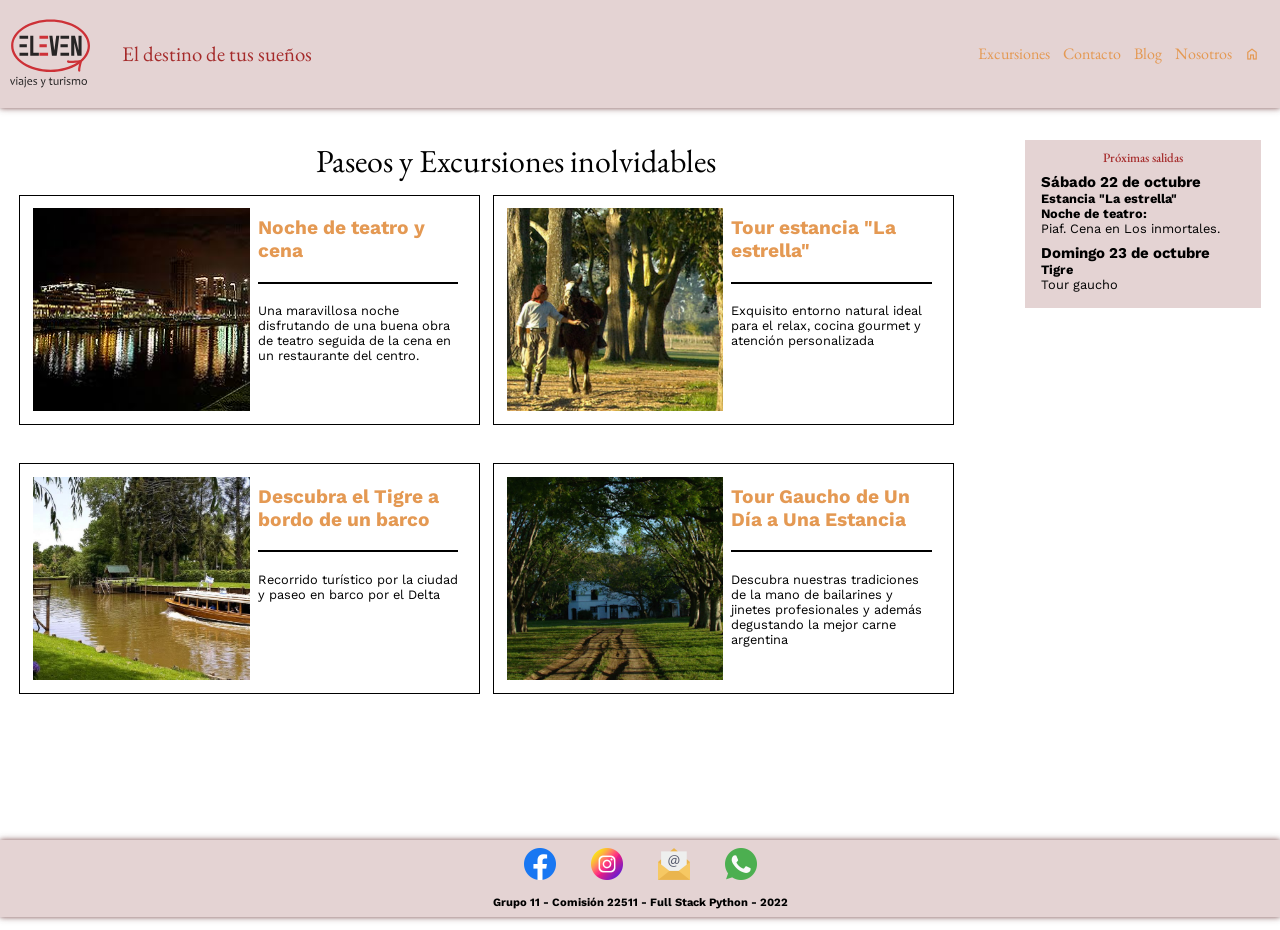
<file: index.html>
<!DOCTYPE html>
<html lang="es">
<head>
    <meta charset="UTF-8">
    <meta name="viewport" content="width=device-width, initial-scale=1.0">
    <title>ElevenTour</title>

    <!--Favicon-->
    <link rel="shortcut icon" href="./Assets/Images/Recurso 4.svg" type="image/x-icon">

    <!--Hoja de estilos del sitio-->
    <link rel="stylesheet" href="./Assets/CSS/estilosTPO.css"> 

    <!-- Fuente para cuerpo de texto  Work Sans-->
    <link rel="preconnect" href="https://fonts.googleapis.com">
    <link rel="preconnect" href="https://fonts.gstatic.com" crossorigin>
    <link href="https://fonts.googleapis.com/css2?family=Work+Sans:ital,wght@0,200;0,300;0,400;0,700;1,200;1,300;1,400;1,700&display=swap" rel="stylesheet">
    <!-- Fuente para títulos  EB Garamond-->
    <link rel="preconnect" href="https://fonts.googleapis.com">
    <link rel="preconnect" href="https://fonts.gstatic.com" crossorigin>
    <link href="https://fonts.googleapis.com/css2?family=EB+Garamond:ital,wght@0,400;0,500;0,700;1,400;1,500;1,700&family=Work+Sans:ital,wght@0,200;0,300;0,400;0,700;1,200;1,300;1,400;1,700&display=swap" rel="stylesheet">
    <!-- Iconos: hamburguesa -->
    <link rel="stylesheet" href="https://fonts.googleapis.com/css2?family=Material+Symbols+Outlined:opsz,wght,FILL,GRAD@48,400,0,0" />
    <!-- Iconos: home -->
    <link rel="stylesheet" href="https://fonts.googleapis.com/css2?family=Material+Symbols+Outlined:opsz,wght,FILL,GRAD@20..48,100..700,0..1,-50..200" />
    
</head>

<body>
    <header class="banner"></header>
    
    <!-- CUERPO DE LA PÁGINA -->
    <main class="index__main">
        <div class="maincontent"><!-- CONTENIDO PRINCIPAL -->
            <h1 class="textAlignCenter">
                Paseos y Excursiones inolvidables
            </h1>
            <!-- PRODUCTOS -->
            <section class="multiple-product-container">

            </section>
        </div> <!-- FIN CONTENIDO PRINCIPAL -->

        <aside class="index__aside">
            <h2 class="textAlignCenter asideTitle">Próximas salidas</h2>
            <div class="aside__content">
                <div class="aside__element">
                    <h3>Sábado 22 de octubre</h3>
                    <ul>
                        <li><h4>Estancia "La estrella"</h4></li>
                        <li><h4>Noche de teatro:</h4> Piaf. Cena en Los inmortales.</li>
                    </ul>
                </div>
                <div class="aside__element">
                <!-- <hr> -->
                    <h3>Domingo 23 de octubre</h3>
                    <ul>
                        <li><h4>Tigre</h4></li>
                        <li></h4>Tour gaucho</h4></li>
                    </ul>
                </div>
            </div>
        </aside>
    </main>
    <footer>
    </footer>

    <!-- ************************* scripts ******************************* -->    
    
    <!--  PIE DE PÁGINA -->
    <script src="./Assets/js/header.js"></script>
    <script src="./Assets/js/footer.js"></script>
    <script src="./Assets/js/buildIndexCards.js"></script>
    <script src="./Assets/js/scripts.js"></script>
</body>
</html>
</file>
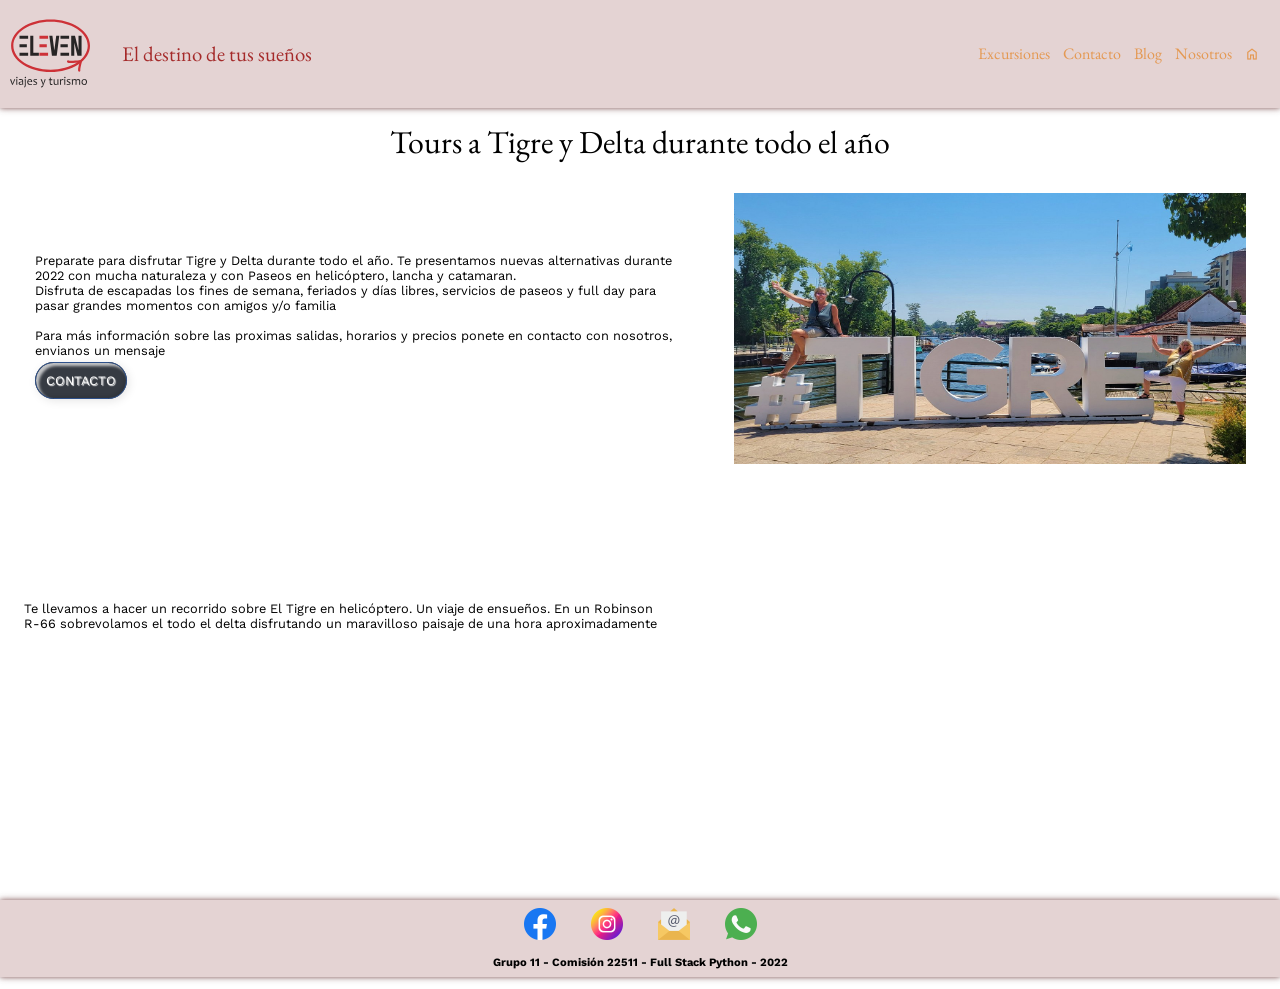
<file: DeltaTour.html>
<!DOCTYPE html>
<html lang="es">
<head>
    <meta charset="UTF-8">
    <meta name="viewport" content="width=device-width, initial-scale=1.0">
    <title>ElevenTour</title>

    <!-- Iconos redes -->
    <!-- <script src="https://kit.fontawesome.com/3aac0a4fa4.js" crossorigin="anonymous"></script> -->

    <!--Favicon-->
    <link rel="shortcut icon" href="./Assets/Images/Recurso 4.svg" type="image/x-icon">
    
    <!--Hoja de estilos del sitio-->
    <link rel="stylesheet" href="./Assets/CSS/delta.css"> 
    <link rel="stylesheet" href="./Assets/CSS/estilosTPO.css">
    <!-- Fuente para cuerpo de texto  Work Sans-->
    <link rel="preconnect" href="https://fonts.googleapis.com">
    <link rel="preconnect" href="https://fonts.gstatic.com" crossorigin>
    <link href="https://fonts.googleapis.com/css2?family=Work+Sans:ital,wght@0,200;0,300;0,400;0,700;1,200;1,300;1,400;1,700&display=swap" rel="stylesheet">
    <!-- Fuente para títulos  EB Garamond-->
    <link rel="preconnect" href="https://fonts.googleapis.com">
    <link rel="preconnect" href="https://fonts.gstatic.com" crossorigin>
    <link href="https://fonts.googleapis.com/css2?family=EB+Garamond:ital,wght@0,400;0,500;0,700;1,400;1,500;1,700&family=Work+Sans:ital,wght@0,200;0,300;0,400;0,700;1,200;1,300;1,400;1,700&display=swap" rel="stylesheet">
    <!-- Iconos: hamburguesa -->
    <link rel="stylesheet" href="https://fonts.googleapis.com/css2?family=Material+Symbols+Outlined:opsz,wght,FILL,GRAD@48,400,0,0" />
    <!-- Iconos: home -->
    <link rel="stylesheet" href="https://fonts.googleapis.com/css2?family=Material+Symbols+Outlined:opsz,wght,FILL,GRAD@20..48,100..700,0..1,-50..200" />
    <!-- <link rel="stylesheet" href="https://fonts.googleapis.com/css2?family=Material+Symbols+Outlined:opsz,wght,FILL,GRAD@48,400,0,0" /> -->
</head>

<body>
    <header class="banner"></header>
    
    <!-- CUERPO DE LA PÁGINA -->
    <main class="conteiner">
        <h1>Tours a Tigre y Delta durante todo el año</h1>
        <section>
            <article>
                <div class="contenedor">
                    <p class="par1">
                        Preparate para disfrutar Tigre y Delta durante todo el año. Te presentamos nuevas alternativas durante 2022 con mucha naturaleza y con Paseos en helicóptero, lancha y catamaran.<br>
                        Disfruta de escapadas los fines de semana, feriados y días libres, servicios de paseos y full day para pasar grandes momentos con amigos y/o familia<br><br>
                        Para más información sobre las proximas salidas, horarios y precios
                        ponete en contacto con nosotros, envianos un mensaje<br><br>
                        <a class="tboton"  href="formularioDeContacto.html">Contacto</a>
                    </p>
                        
                    <div class="galeria">
                        <ul >
                            <li><img class="ali" src="Assets/Images/tigre3.jpg" alt=""></li>
                            <li><img class="ali" src="Assets/Images/tigre8.jpg" alt=""></li>
                            <li><img class="ali" src="Assets/Images/tigre1.jpg" alt=""></li>
                            <li><img class="ali" src="Assets/Images/tigre4.jpg" alt=""></li>
                            <li><img class="ali" src="Assets/Images/tigre5.jpg" alt=""></li>
                            <li><img class="ali" src="Assets/Images/tigre6.webp"alt=""></li>
                            <li><img class="ali" src="Assets/Images/tigre7.jpg" alt=""></li>
                        </ul>
                    </div> 
                </div>
            </article>
        </section>

        <section>
            <article>
                <div class="contenedor2"> 
                    <div class="par2">
                        <p>
                            Te llevamos a hacer un recorrido sobre El Tigre en helicóptero.
                            Un viaje de ensueños. En un Robinson R-66 sobrevolamos el todo el 
                            delta disfrutando un maravilloso paisaje de una hora aproximadamente
                        </p>
                    </div>
                
                    <div class="video2">
                        <iframe width="560" height="315" src="https://www.youtube.com/embed/2G3k0YJL3-8" title="YouTube video player" frameborder="0" allow="accelerometer; autoplay; clipboard-write; encrypted-media; gyroscope; picture-in-picture" allowfullscreen></iframe>
                    </div>

                </div>   
        
            </article>
        </section>
        
        
        
    </main>
    <footer>
    </footer>

    <!-- ************************* scripts ******************************* -->    
    
    <!--  PIE DE PÁGINA -->
    <script src="./Assets/js/header.js"></script>
    <script src="./Assets/js/footer.js"></script>
    <script src="./Assets/js/scripts.js"></script>
</body>
</html>
</file>
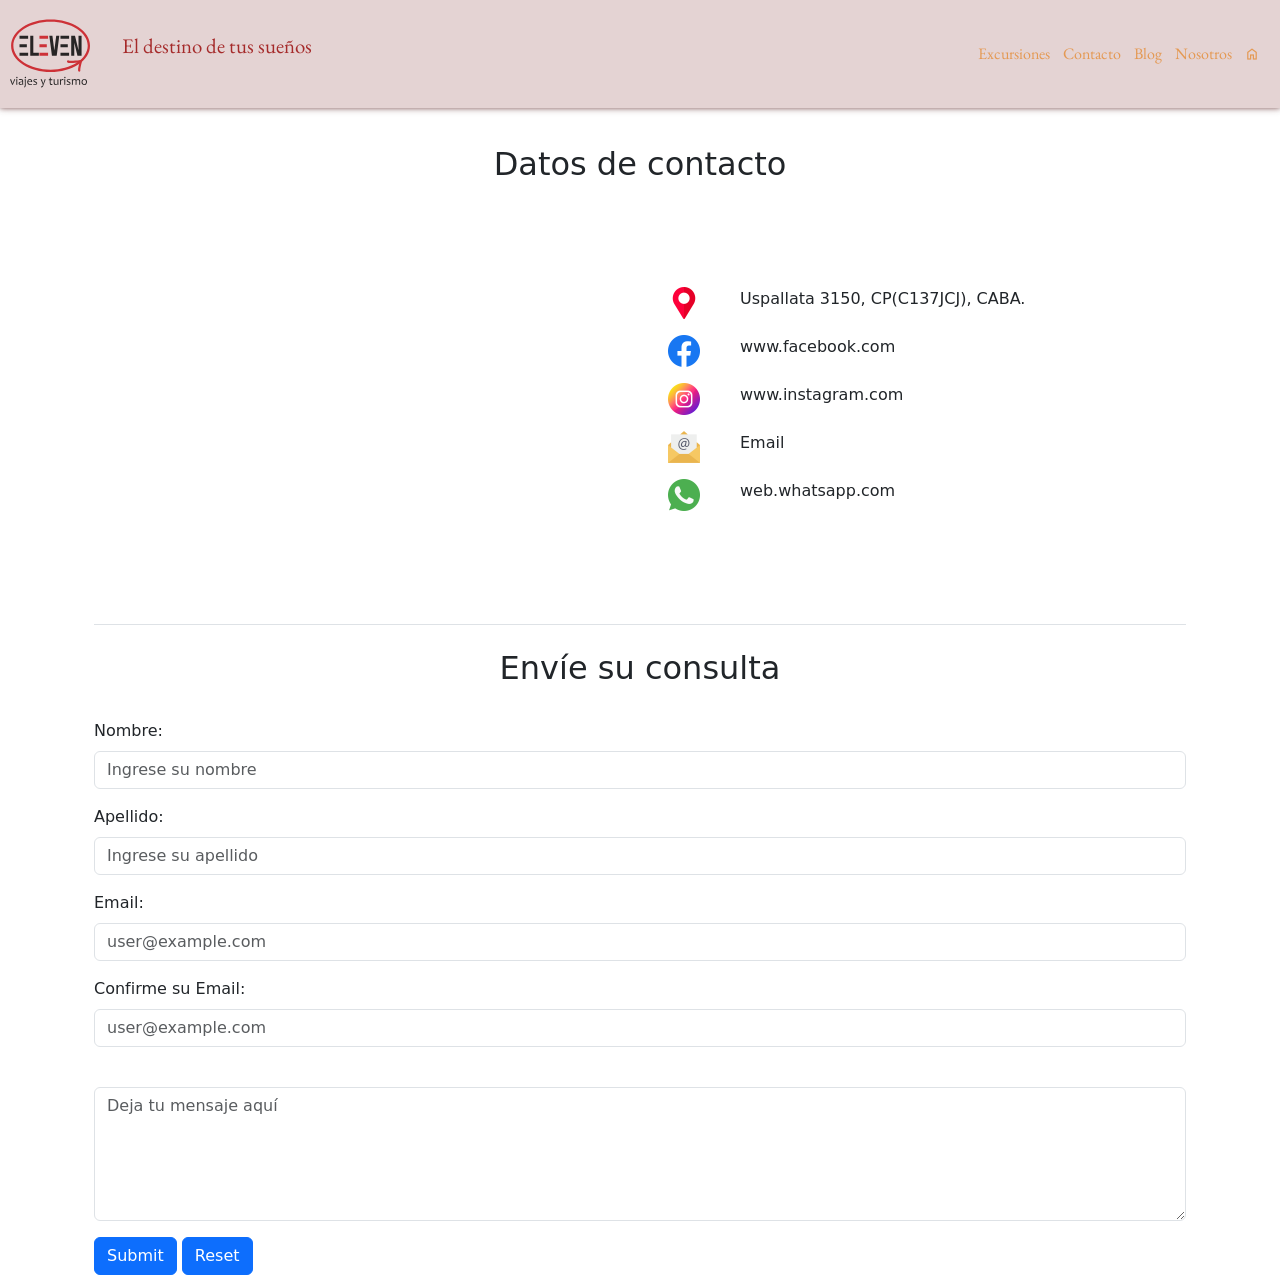
<file: formularioDeContacto.html>
<!DOCTYPE html>
<html lang="es-AR">
<head>
    <meta charset="UTF-8">
    <meta name="viewport" content="width=device-width, initial-scale=1.0">
    <title>Contacto</title>

        <!--Favicon-->
        <link rel="shortcut icon" href="./Assets/Images/Recurso 4.svg" type="image/x-icon">
        <!-- Fuente para cuerpo de texto  Work Sans-->
        <link rel="preconnect" href="https://fonts.googleapis.com">
        <link rel="preconnect" href="https://fonts.gstatic.com" crossorigin>
        <link href="https://fonts.googleapis.com/css2?family=Work+Sans:ital,wght@0,200;0,300;0,400;0,700;1,200;1,300;1,400;1,700&display=swap" rel="stylesheet">
        <!-- Fuente para títulos  EB Garamond-->
        <link rel="preconnect" href="https://fonts.googleapis.com">
        <link rel="preconnect" href="https://fonts.gstatic.com" crossorigin>
        <link href="https://fonts.googleapis.com/css2?family=EB+Garamond:ital,wght@0,400;0,500;0,700;1,400;1,500;1,700&family=Work+Sans:ital,wght@0,200;0,300;0,400;0,700;1,200;1,300;1,400;1,700&display=swap" rel="stylesheet">
        <!-- Iconos: hamburguesa -->
        <link rel="stylesheet" href="https://fonts.googleapis.com/css2?family=Material+Symbols+Outlined:opsz,wght,FILL,GRAD@48,400,0,0" />
        <!-- Iconos: home -->
        <link rel="stylesheet" href="https://fonts.googleapis.com/css2?family=Material+Symbols+Outlined:opsz,wght,FILL,GRAD@20..48,100..700,0..1,-50..200" />
    <!-- <link rel="stylesheet" href="estilos.css"> -->
    <!-- CSS only -->
    <link href="https://cdn.jsdelivr.net/npm/bootstrap@5.2.2/dist/css/bootstrap.min.css" rel="stylesheet" integrity="sha384-Zenh87qX5JnK2Jl0vWa8Ck2rdkQ2Bzep5IDxbcnCeuOxjzrPF/et3URy9Bv1WTRi" crossorigin="anonymous">
    <link rel="stylesheet" href="./Assets/CSS/contacto.css">
    <link rel="stylesheet" href="./Assets/CSS/estilosTPO.css">
</head>


<!-- <body class="contact__body container-sm">
        <div class="container">
            <header class="banner"></header>
        </div> -->
<body class="contact__body">
    <!-- <div class="container"> -->
    <header class="banner"></header>
    <!-- </div> -->

    <div class="container">
        <section name="Datos de contacto" class="container">

            <!-- texto centrado, padding top 4, padding bottom 5 -->
            <h2 class="text-center pt-4 pb-5">Datos de contacto</h2>

            <!-- fila con dos columnas: mapa y redes -->
            <div class="row">

                <div class="col-sm">
                    <!-- mapa -->
                    <article name="ubicacion">    
                        <iframe src="https://www.google.com/maps/embed?pb=!1m18!1m12!1m3!1d4824.453199395978!2d-58.408285394097604!3d-34.64121695129326!2m3!1f0!2f0!3f0!3m2!1i1024!2i768!4f13.1!3m3!1m2!1s0x95bccb0de996fa65%3A0x47296bd9e98ee2ad!2sUspallata%203150%2C%20C1437JCJ%20Buenos%20Aires%2C%20Provincia%20de%20Buenos%20Aires!5e0!3m2!1ses-419!2sar!4v1665079041751!5m2!1ses-419!2sar" width="440" height="330" style="border:0;" allowfullscreen="" loading="lazy" referrerpolicy="no-referrer-when-downgrade"></iframe>
                    </article>
                </div>


                <!-- Fila -->
                <!-- <div class="row">    -->
                <div class="col-sm align-self-center">  <!-- redes sociales -->

                    <div class="row  social-icons">
                        <div class="col-md-auto">
                            <a title="Ubicacion" href="https://www.google.com/maps/place/Uspallata+3150,+C1437JCJ+Buenos+Aires,+Provincia+de+Buenos+Aires/@-34.640556,-58.407203,15z/data=!4m5!3m4!1s0x95bccb0de996fa65:0x47296bd9e98ee2ad!8m2!3d-34.6405559!4d-58.4072026?hl=es-419" target="_self"><img class="contact__social-icons" src="./Assets/Icons/marcador-de-posicionColor.svg" alt="Logo Instagram"></img></a><!--Instagram-->
                        </div>
                        <div class="col-sm">
                            <span>Uspallata 3150, CP(C137JCJ), CABA.</span>
                        </div>
                    </div>

                    <div class="row social-icons">
                        <div class="col-md-auto">
                            <a title="Facebook" href="https://www.facebook.com/" target="_blank"><img class="contact__social-icons" src="./Assets/Icons/facebookCirculoSolidoColor.svg" alt="Logo Facebook"></img></a>
                        </div>
                        <div class="col-sm">
                            <span>www.facebook.com</span>
                        </div>
                    </div>

                    <div class="row social-icons">
                        <div class="col-md-auto">
                            <a title="Instagram" href="https://www.instagram.com/" target="_blank"><img class="contact__social-icons" src="./Assets/Icons/instagramColores.svg" alt="Logo Instagram"></img></a><!--Instagram--> 
                        </div>
                        <div class="col-sm">                            
                            <span> www.instagram.com</span>
                            <!-- <a title="E-Mail" href="./formularioDeContacto.html#formularioDeContacto" target="_blank"><img src="./Assets/Icons/emailColores.svg" alt="Logo E-Mail"></img></a> E-mail -->
                        </div>
                    </div>

                    <div class="row social-icons">
                            <div class="col-md-auto">
                            <a title="E-Mail" href="./formularioDeContacto.html#formularioDeContacto" target="_self"><img class="contact__social-icons" src="./Assets/Icons/emailColores.svg" alt="Logo E-Mail"></img></a> <!--E-mail--> 
                        </div>
                        <div class="col-sm">                            
                            <span>Email</span>
                            
                        </div>
                    </div>

                    <div class="row social-icons">
                        <div class="col-md-auto">
                            <a title="Whatsapp" href="https://web.whatsapp.com/" target="_blank"><img class="contact__social-icons" src="./Assets/Icons/whatsappCirculoSolidoColor.svg" alt="Logo Whatsapp"></i></a> <!--Whatsap-->
                        </div>
                        <div class="col-sm">                            
                            <span>web.whatsapp.com</span>
                        </div>
                    </div>
                    <!-- FIN iconos de redes sociales -->
                </div> 

        </section>


        <!-- <form id="formularioDeContacto" action="https://formspree.io/f/xgeqyddv" method="post">  -->
        <form id="formularioDeContacto" action="../../formularioDeContacto.html" method="post">
            <div class="container">
                <!-- <h1>Formulario de Contacto</h1> -->
                <section>
                    <h2 class="text-center py-4 mt-5 border-top">Envíe su consulta</h2>
                    <div class="mb-3">
                        <label for="nombre" class="form-label">Nombre: </label>
                        <!-- <input name="nombre" class="form-control" type="text" id="nombre" placeholder="Ingrese su nombre" required> -->
                        <input name="nombre" class="form-control" type="text" id="nombre" placeholder="Ingrese su nombre">
                        <!-- <div id="nombreHelp" class="form-text">Ingrese su nombre aquí</div> -->
                    </div>

                    <div class="mb-3">
                        <label for="apellido" class="form-label">Apellido:</label>
                        <!-- <input name="apellido" class="form-control" type="text" id="apellido" placeholder="Ingrese su apellido" required> -->
                        <input name="apellido" class="form-control" type="text" id="apellido" placeholder="Ingrese su apellido">
                        <!-- <div id="apellidoHelp" class="form-text">Ingrese su apellido</div> -->
                    </div>
                </section>

                <section>
                    <div class="mb-3">
                        <label for="email" class="form-label">Email: </label>
                        <!-- <input type="email" class="form-control" name="email" id="email" placeholder="user@example.com" required> -->
                        <input type="email" class="form-control" name="email" id="email" placeholder="user@example.com" >
                    </div>
                    <div class="mb-3">    
                        <label for="cemail" class="form-label">Confirme su Email: </label>
                        <!-- <input type="cemail" class="form-control" name="cemail" id="cemail" placeholder="user@example.com" required> -->
                        <!-- autocomplete="off" no funciona. Usamos "nope" que es una valor invalido así el navegador no lo reconoce y no autocompleta -->
                        <input type="cemail" class="form-control" name="cemail" id="cemail" placeholder="user@example.com" autocomplete="nope">
                    </div>
                    <!-- <p class="lead" id="validation_result"></p> -->
                    <p class="small text-danger" id="validation_result"></p>
                </section>

                <div>
                    <label for="comentarios" class="form-label"></label>
                    <textarea class="form-control" name="comentarios" id="comentarios" rows="5" placeholder="Deja tu mensaje aquí"></textarea>
                </div>
                <p class="lead" id="result-msg"></p>
                <div>
                    <input type="submit" class="btn btn-primary">
                    <!-- <input type="submit"> -->
                    <input type="reset" class="btn btn-primary">
                </div>
            </div>
        </form>


        <!-- ************************* scripts ******************************* -->   
    </div> 
        <script src="./Assets/js/header.js"></script>
        <script src="./Assets/js/scripts.js"></script>
        <!-- <script src="./Assets/js/header.js"></script> -->
        <script src="./Assets/js/formularioDeContacto.js"></script>

        <script src="https://cdn.jsdelivr.net/npm/bootstrap@5.2.2/dist/js/bootstrap.bundle.min.js" integrity="sha384-OERcA2EqjJCMA+/3y+gxIOqMEjwtxJY7qPCqsdltbNJuaOe923+mo//f6V8Qbsw3" crossorigin="anonymous"></script>
    
</body>
</html>
</file>
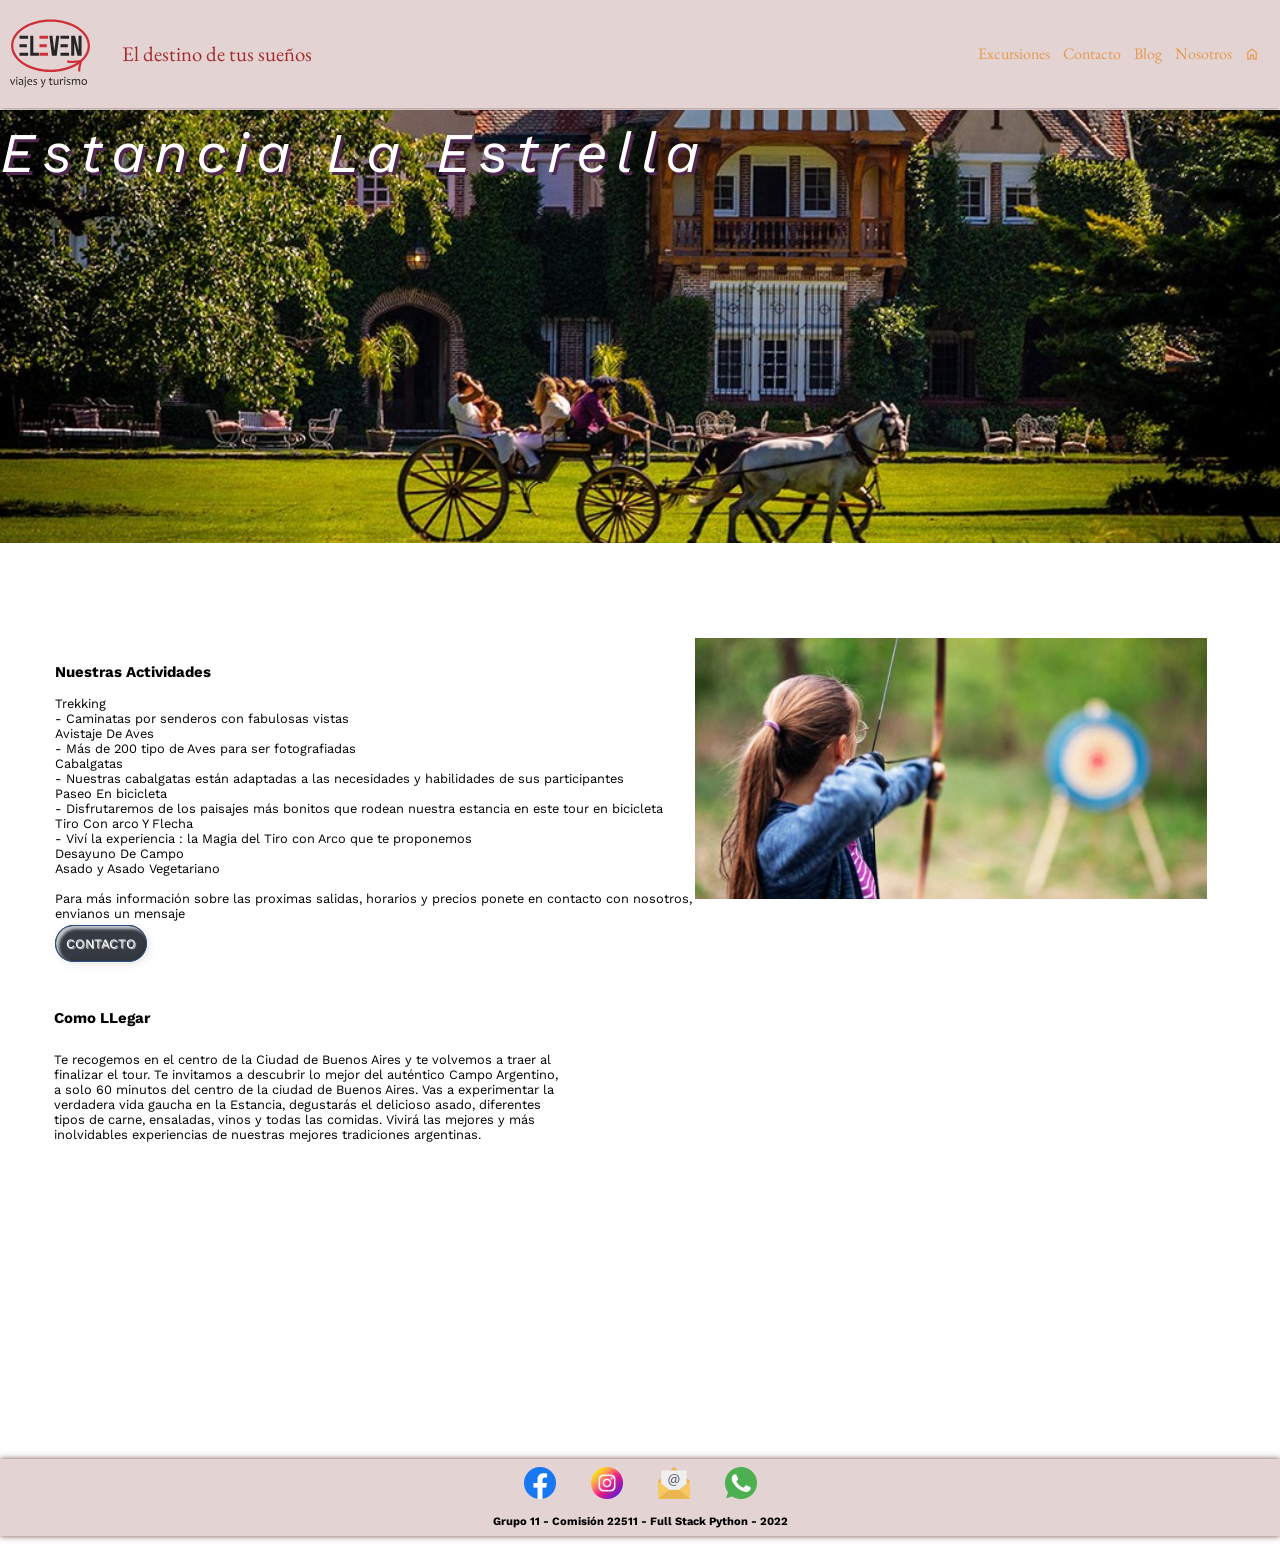
<file: LaEstrella.html>
<!-- TO DO -->
<!-- agegar animacion a las cards en el hover -->
<!DOCTYPE html>
<html lang="es">
<head>
    <meta charset="UTF-8">
    <meta name="viewport" content="width=device-width, initial-scale=1.0">
    <title>ElevenTour</title>

    <!--Favicon-->
    <link rel="shortcut icon" href="./Assets/Images/Recurso 4.svg" type="image/x-icon">

    <!--Hoja de estilos del sitio-->
    <link rel="stylesheet" href="./Assets/CSS/estrella.css"> 
    <link rel="stylesheet" href="./Assets/CSS/estilosTPO.css">

    <!-- Fuente para cuerpo de texto  Work Sans-->
    <link rel="preconnect" href="https://fonts.googleapis.com">
    <link rel="preconnect" href="https://fonts.gstatic.com" crossorigin>
    <link href="https://fonts.googleapis.com/css2?family=Work+Sans:ital,wght@0,200;0,300;0,400;0,700;1,200;1,300;1,400;1,700&display=swap" rel="stylesheet">
    <!-- Fuente para títulos  EB Garamond-->
    <link rel="preconnect" href="https://fonts.googleapis.com">
    <link rel="preconnect" href="https://fonts.gstatic.com" crossorigin>
    <link href="https://fonts.googleapis.com/css2?family=EB+Garamond:ital,wght@0,400;0,500;0,700;1,400;1,500;1,700&family=Work+Sans:ital,wght@0,200;0,300;0,400;0,700;1,200;1,300;1,400;1,700&display=swap" rel="stylesheet">
    <!-- Iconos: hamburguesa -->
    <link rel="stylesheet" href="https://fonts.googleapis.com/css2?family=Material+Symbols+Outlined:opsz,wght,FILL,GRAD@48,400,0,0" />
    <!-- Iconos: home -->
    <link rel="stylesheet" href="https://fonts.googleapis.com/css2?family=Material+Symbols+Outlined:opsz,wght,FILL,GRAD@20..48,100..700,0..1,-50..200" />
    <!-- <link rel="stylesheet" href="https://fonts.googleapis.com/css2?family=Material+Symbols+Outlined:opsz,wght,FILL,GRAD@48,400,0,0" /> -->
</head>

<body>
    <header class="banner"></header>
    
    <!-- CUERPO DE LA PÁGINA -->
    <main class="conteiner">
    
        <div class="estancia">
            <img class="a" src="./Assets/Images/10bis.jpg" alt="">
            <p class="titulo">Estancia La Estrella</p> 
            <p class="subt">Desconectate De Tu Rutina , Vení a Pasar Con Nosotros Un Día De campo Inolvidable</p>  
        </div>
        <section>
            <article>
                
                    <div class=" contenedor">
                        <div class="par1">
                            <h3>Nuestras Actividades</h3><br>
                                <ul>
                                    <li>Trekking<ul>  -   Caminatas por senderos con fabulosas vistas</ul></li>
                                    <li>Avistaje De Aves<ul>  -   Más de 200 tipo de Aves para ser fotografiadas</ul></li>
                                    <li>Cabalgatas<ul>  -   Nuestras cabalgatas están adaptadas a las necesidades y habilidades de sus participantes</ul></li>
                                    <li>Paseo En bicicleta <ul>  -   Disfrutaremos de los paisajes más bonitos que  rodean nuestra estancia en este tour en bicicleta  </ul></li>
                                    <li>Tiro Con arco Y Flecha<ul>  -   Viví la experiencia : la Magia del Tiro con Arco que te proponemos </ul></li>
                                    <li>Desayuno De Campo</li>
                                    <li>Asado y Asado Vegetariano</li><br>
                                </ul>
                                <p>Para más información sobre las proximas salidas, horarios y precios
                                ponete en contacto con nosotros, envianos un mensaje<br><br></p>
                                <a class="tboton"  href="formularioDeContacto.html">Contacto</a>
                            
                        
                        </div>
                        

                        <div class="galeria">
                            <ul>
                                <li><img class="ali" src="Assets/Images/aa.jpg" alt=""></li>
                                <li><img class="ali" src="Assets/Images/bb.jpg" alt=""></li>
                                <li><img class="ali" src="Assets/Images/dd.jpg" alt=""></li>
                                <li><img class="ali" src="Assets/Images/ee.jpg" alt=""></li>
                                <li><img class="ali" src="Assets/Images/ff.jpg" alt=""></li>
                                <li><img class="ali" src="Assets/Images/gg.jpg" alt=""></li>
                                <li><img class="ali" src="Assets/Images/hh.jpg" alt=""></li>
                                
                            </ul>
                        </div>
                    </div>
                
            </article>
        </section>

        <section >
            <div class="contenedor1">
                <div class="mapa">
                
                    <iframe src="https://www.google.com/maps/embed?pb=!1m28!1m12!1m3!1d2459.6423993649205!2d-59.810657382430655!3d-37.021567643575096!2m3!1f0!2f0!3f0!3m2!1i1024!2i768!4f13.1!4m13!3e6!4m5!1s0x9595757581430973%3A0xb47a8346dc4a0cb3!2sRuta%20226!3m2!1d-36.713383199999996!2d-60.5145718!4m5!1s0x9590e0284d5639cf%3A0x8a9e9f9ff0575d6d!2sCountry%20Sierras%20Del%20Tandil%2C%20Av.%20Fleming%20691%2C%20Tandil%2C%20Provincia%20de%20Buenos%20Aires!3m2!1d-37.334258999999996!2d-59.1020125!5e1!3m2!1ses-419!2sar!4v1665447221494!5m2!1ses-419!2sar" width="600" height="450" style="border:0;" allowfullscreen="" loading="lazy" referrerpolicy="no-referrer-when-downgrade"></iframe>
                </div>
                
                <div class="tran"> 
                    <h3>Como LLegar</h3> <br>
                    <p class="ubi">Te recogemos en el centro de la Ciudad de Buenos Aires y te volvemos a traer al finalizar el tour.
                     Te invitamos a descubrir lo mejor del auténtico Campo Argentino, a solo 60 minutos del centro de la ciudad de Buenos Aires. 
                     Vas a experimentar la verdadera vida gaucha en la Estancia, degustarás el delicioso asado, diferentes tipos de carne, ensaladas, 
                     vinos y todas las comidas. Vivirá las mejores y más inolvidables experiencias de nuestras mejores tradiciones argentinas.</p>
                </div> 
            </div>
        </section>
        
    </main>
    
    <footer>
    </footer>

    <!-- ************************* scripts ******************************* -->    
    
    <!--  PIE DE PÁGINA -->
    <script src="./Assets/js/header.js"></script>
    <script src="./Assets/js/footer.js"></script>
    <script src="./Assets/js/buildIndexCards.js"></script>
    <script src="./Assets/js/scripts.js"></script>
</body>
</html>
</file>
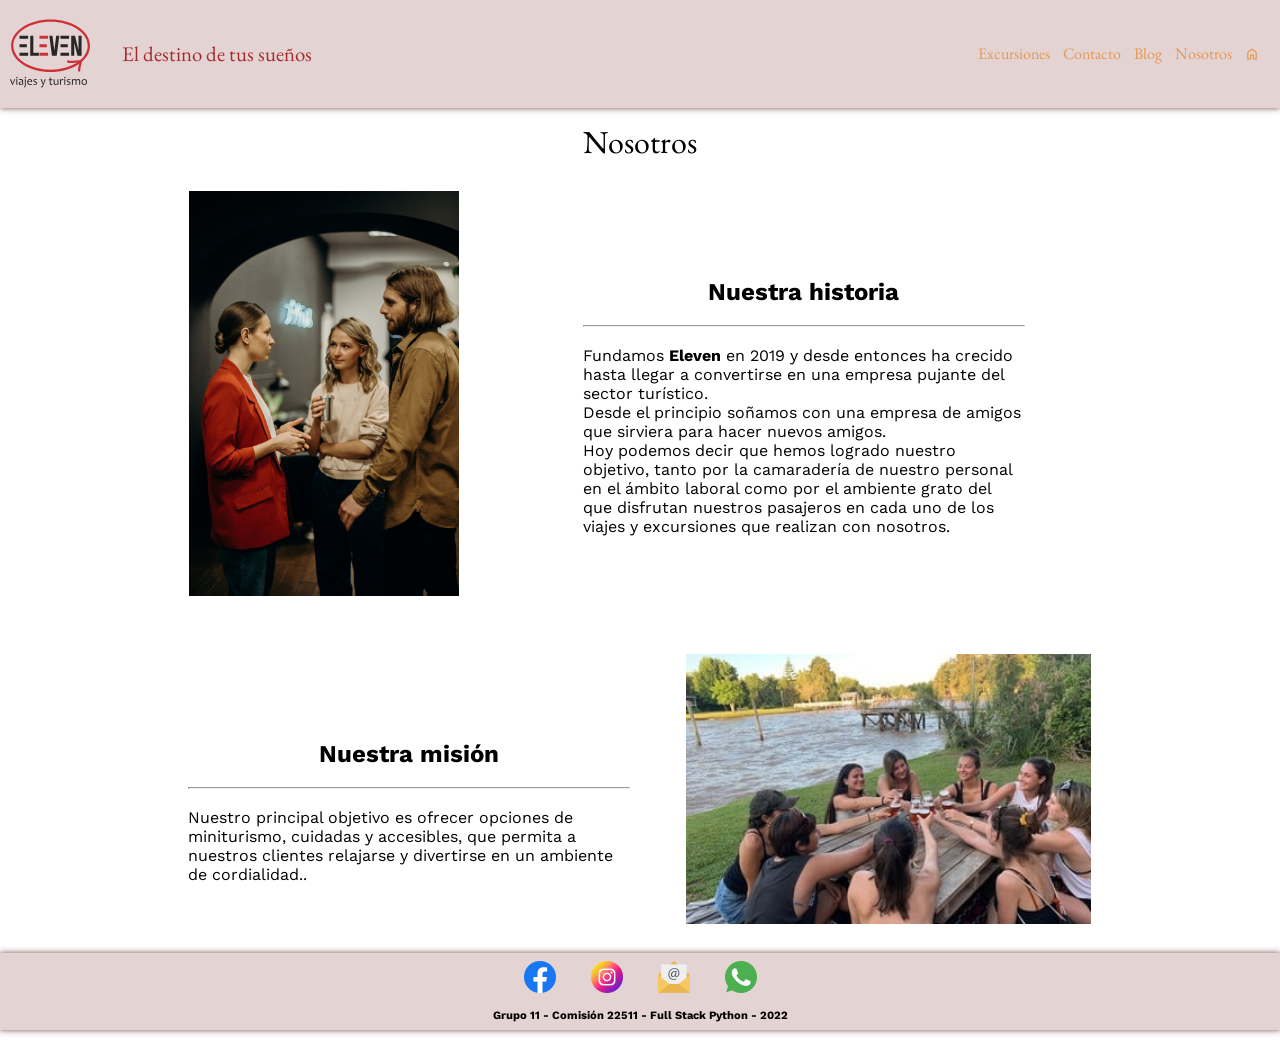
<file: nosotros.html>
<!DOCTYPE html>
<html lang="es-AR">
<head>
    <meta charset="UTF-8">
    <meta name="viewport" content="width=device-width, initial-scale=1.0">
    <title>Nosotros</title>
    
    <!--Favicon-->
    <link rel="shortcut icon" href="./Assets/Images/Recurso 4.svg" type="image/x-icon">
 
    <!--Hoja de estilos del sitio-->
    <link rel="stylesheet" href="./Assets/CSS/estilosTPO.css"> 

    <!-- Fuente para cuerpo de texto  Work Sans-->
    <link rel="preconnect" href="https://fonts.googleapis.com">
    <link rel="preconnect" href="https://fonts.gstatic.com" crossorigin>
    <link href="https://fonts.googleapis.com/css2?family=Work+Sans:ital,wght@0,200;0,300;0,400;0,700;1,200;1,300;1,400;1,700&display=swap" rel="stylesheet">
    <!-- Fuente para títulos  EB Garamond-->
    <link rel="preconnect" href="https://fonts.googleapis.com">
    <link rel="preconnect" href="https://fonts.gstatic.com" crossorigin>
    <link href="https://fonts.googleapis.com/css2?family=EB+Garamond:ital,wght@0,400;0,500;0,700;1,400;1,500;1,700&family=Work+Sans:ital,wght@0,200;0,300;0,400;0,700;1,200;1,300;1,400;1,700&display=swap" rel="stylesheet">
    <!-- Iconos: hamburguesa -->
    <link rel="stylesheet" href="https://fonts.googleapis.com/css2?family=Material+Symbols+Outlined:opsz,wght,FILL,GRAD@48,400,0,0" />
    <!-- Iconos: home -->
    <link rel="stylesheet" href="https://fonts.googleapis.com/css2?family=Material+Symbols+Outlined:opsz,wght,FILL,GRAD@20..48,100..700,0..1,-50..200" />
    
</head>
<body>
    <header class="banner"></header>

    <main class="nosotros__main">

        <h1 class="textAlignCenter">Nosotros</h1>

        <!-- Empresa -->
        <section class="nosotros_section"> 
            <div  class="nosotros_img n_img1">
            <!-- <img  src="./Assets/Images/pexels-cottonbro-3201718.jpg"> -->
            </div>
            <!-- </article> -->
            <article class="nosotros_parrafo n_float_right">
                <h2 class="textAlignCenter">Nuestra historia</h2>
                <br><hr><br>
                <p>Fundamos <b>Eleven</b> en 2019 y desde entonces ha crecido hasta llegar a convertirse en una empresa pujante del sector turístico.</p>
                <p>Desde el principio soñamos con una empresa de amigos que sirviera para hacer nuevos amigos. 
                <p>Hoy podemos decir que hemos logrado nuestro objetivo, tanto por la camaradería de nuestro personal en el ámbito laboral como por el ambiente 
                    grato del que disfrutan nuestros pasajeros en cada uno de los viajes y excursiones que realizan con nosotros.</p>
            </article>
        </section>

        <section class="nosotros_section">
            <article class="nosotros_parrafo n_float_left">
                <h2 class="textAlignCenter">Nuestra misión</h2>
                <br><hr><br>
                <p>Nuestro principal objetivo es ofrecer opciones de miniturismo, cuidadas y accesibles, que permita a nuestros clientes relajarse y divertirse en un ambiente de cordialidad..</p>

            </article>
            <article class="nosotros_img n_img2 n_float_right"></article>
        </section>

    </main>
    <footer></footer>
    <script src="./Assets/js/header.js"></script>
    <script src="./Assets/js/footer.js"></script>
    <script src="./Assets/js/scripts.js"></script>
</body>
</html>
</file>
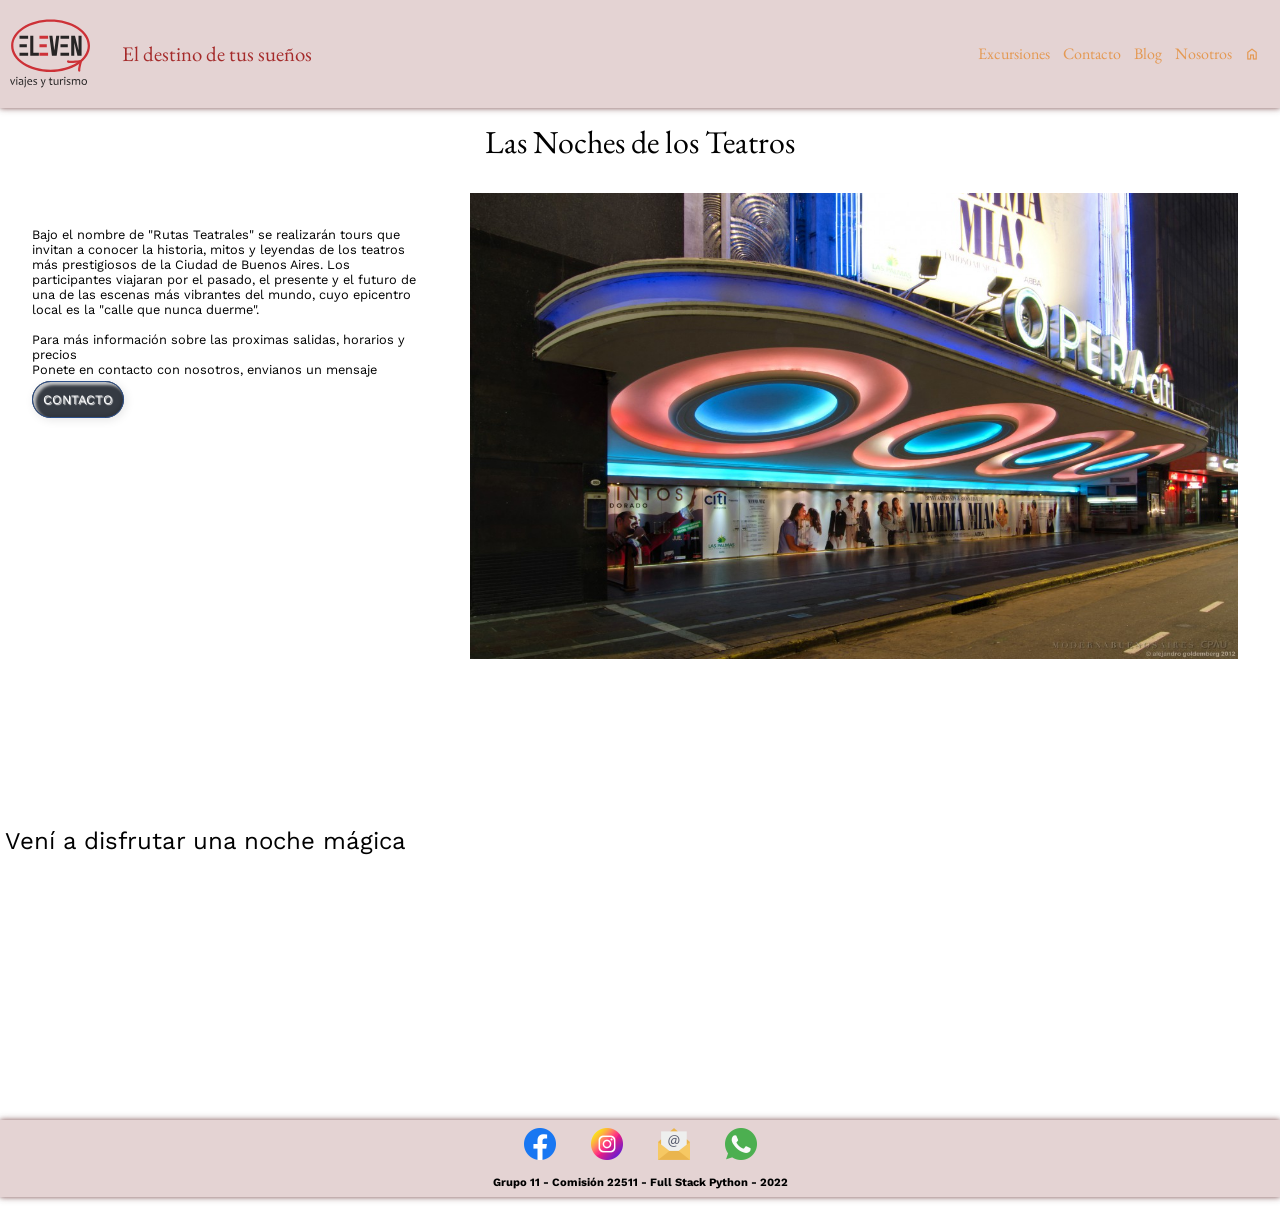
<file: teatros.html>
<!DOCTYPE html>
<html lang="es">
<head>
    <meta charset="UTF-8">
    <meta name="viewport" content="width=device-width, initial-scale=1.0">
    <title>ElevenTour</title>

    <!--Favicon-->
    <link rel="shortcut icon" href="./Assets/Images/Recurso 4.svg" type="image/x-icon">

    <!--Hoja de estilos del sitio-->
    <link rel="stylesheet" href="./Assets/CSS/teatros.css"> 
    <link rel="stylesheet" href="./Assets/CSS/estilosTPO.css">

    <!-- Fuente para cuerpo de texto  Work Sans-->
    <link rel="preconnect" href="https://fonts.googleapis.com">
    <link rel="preconnect" href="https://fonts.gstatic.com" crossorigin>
    <link href="https://fonts.googleapis.com/css2?family=Work+Sans:ital,wght@0,200;0,300;0,400;0,700;1,200;1,300;1,400;1,700&display=swap" rel="stylesheet">
    <!-- Fuente para títulos  EB Garamond-->
    <link rel="preconnect" href="https://fonts.googleapis.com">
    <link rel="preconnect" href="https://fonts.gstatic.com" crossorigin>
    <link href="https://fonts.googleapis.com/css2?family=EB+Garamond:ital,wght@0,400;0,500;0,700;1,400;1,500;1,700&family=Work+Sans:ital,wght@0,200;0,300;0,400;0,700;1,200;1,300;1,400;1,700&display=swap" rel="stylesheet">
    <!-- Iconos: hamburguesa -->
    <link rel="stylesheet" href="https://fonts.googleapis.com/css2?family=Material+Symbols+Outlined:opsz,wght,FILL,GRAD@48,400,0,0" />
    <!-- Iconos: home -->
    <link rel="stylesheet" href="https://fonts.googleapis.com/css2?family=Material+Symbols+Outlined:opsz,wght,FILL,GRAD@20..48,100..700,0..1,-50..200" />
    <!-- <link rel="stylesheet" href="https://fonts.googleapis.com/css2?family=Material+Symbols+Outlined:opsz,wght,FILL,GRAD@48,400,0,0" /> -->
</head>

<body>
    <header class="banner"></header>
    
    <!-- CUERPO DE LA PÁGINA -->
    <main class="tconteiner">
        <h1>Las Noches de los Teatros</h1>
        <section>
            <article>
                <div class="tcontenedor">
                        <p class="tpar1">
                            Bajo el nombre de "Rutas Teatrales" se realizarán tours que invitan
                             a conocer la historia, mitos y leyendas de los teatros más prestigiosos de la 
                             Ciudad de Buenos Aires. Los participantes viajaran por el pasado, el presente y 
                             el futuro de una de las escenas más vibrantes del mundo, cuyo epicentro local es 
                             la "calle que nunca duerme". <br><br>
                            Para más información sobre las proximas salidas, horarios y precios<br>
                            Ponete en contacto con nosotros, envianos un mensaje<br><br>
                            <a class="tboton"  href="formularioDeContacto.html">Contacto</a>
                        </p>
                    <div class="tgaleria">
                        <ul >
                            <li><img class="ali" src="Assets/Images/teatro1.jpg" alt=""></li>
                            <li><img class="ali" src="Assets/Images/teatro2.jpg" alt=""></li>
                            <li><img class="ali" src="Assets/Images/teatro3.jpg" alt=""></li>
                            <li><img class="ali" src="Assets/Images/teatro4.jpg" alt=""></li>
                            <li><img class="ali" src="Assets/Images/teatro6.jpg" alt=""></li>
                            <li><img class="ali" src="Assets/Images/teatro7.jpg"alt=""></li>
                            <li><img class="ali" src="Assets/Images/teatro8.jpg" alt=""></li>
                                
                        </ul>
                    </div> 
                </div> 
            </article>
        </section>

        <section>
            <article>
                <div class="tcontenedor2"> 
                    <div class="tpar2">
                        <p>Vení a disfrutar una noche mágica</p>
                    </div>
                    <div class="tvideo2"><br>
                        <iframe width="560" height="315" src="https://www.youtube.com/embed/MeD0WndsK6A" title="YouTube video player" frameborder="0" allow="accelerometer; autoplay; clipboard-write; encrypted-media; gyroscope; picture-in-picture" allowfullscreen></iframe>
                    </div>
                </div>   
            </article>
        </section>
        
    </main>
    
    
    <footer>
    </footer>

    <!-- ************************* scripts ******************************* -->    
    
    <!--  PIE DE PÁGINA -->
    <script src="./Assets/js/header.js"></script>
    <script src="./Assets/js/footer.js"></script>
    <script src="./Assets/js/scripts.js"></script>
</body>
</html>
</file>
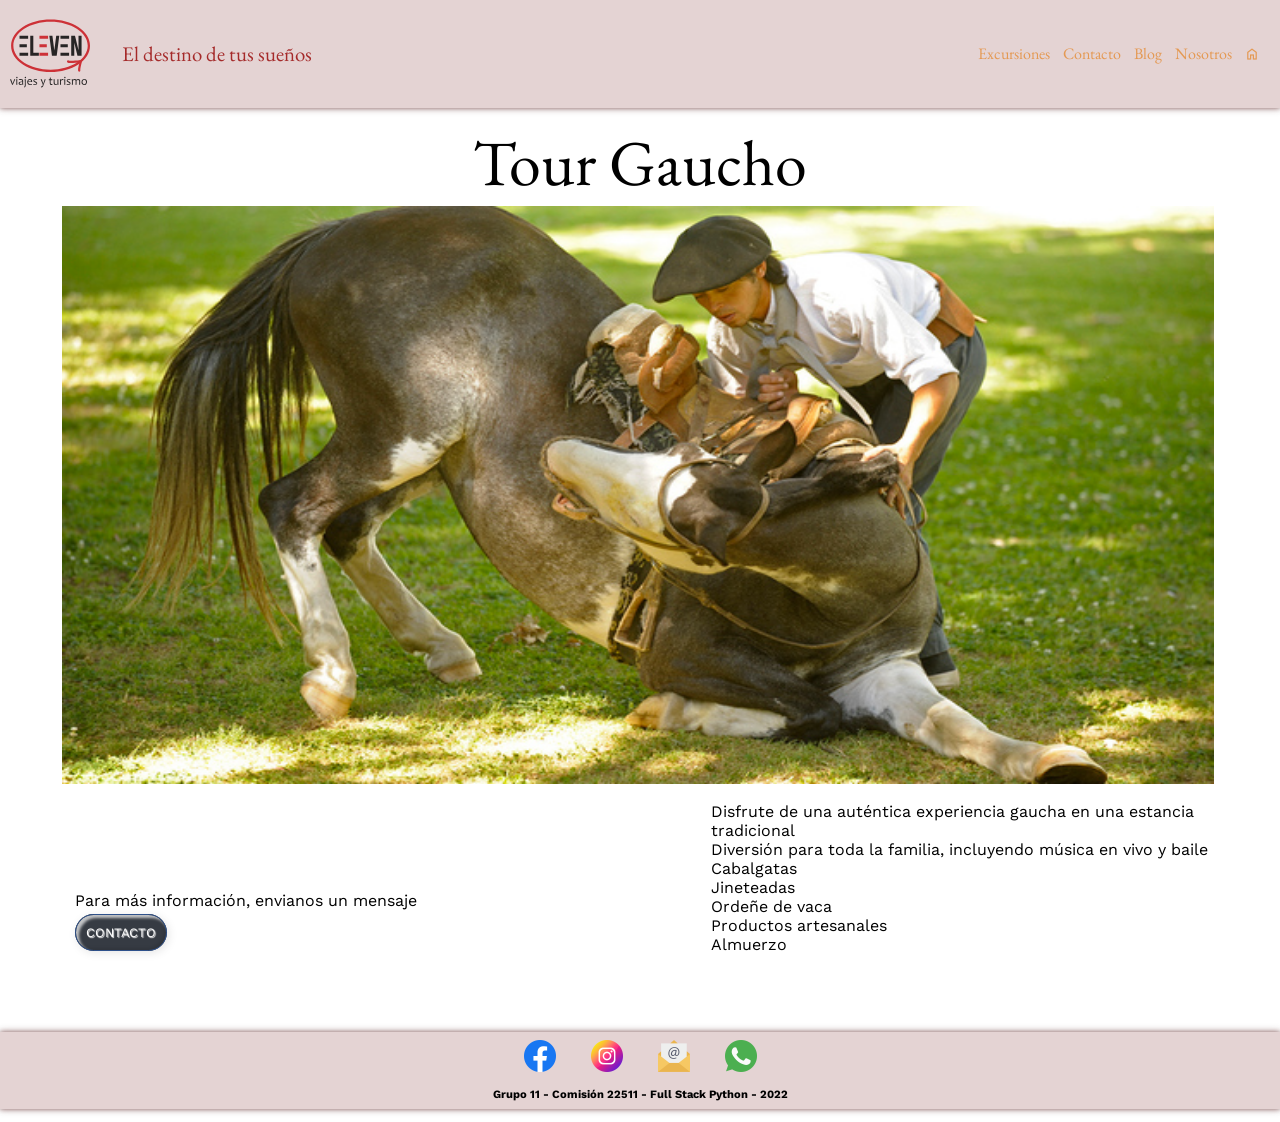
<file: tourGaucho.html>
<!DOCTYPE html>
<html lang="es">
<head>
    <meta charset="UTF-8">
    <meta name="viewport" content="width=device-width, initial-scale=1.0">
    <title>ElevenTour</title>

    <!--Favicon-->
    <link rel="shortcut icon" href="./Assets/Images/Recurso 4.svg" type="image/x-icon">

    <!--Hoja de estilos del sitio-->
    <link rel="stylesheet" href="./Assets/CSS/estilosTPO.css">
    <link rel="stylesheet" href="./Assets/CSS/tourgaucho.css"> 

    <!-- Fuente para cuerpo de texto  Work Sans-->
    <link rel="preconnect" href="https://fonts.googleapis.com">
    <link rel="preconnect" href="https://fonts.gstatic.com" crossorigin>
    <link href="https://fonts.googleapis.com/css2?family=Work+Sans:ital,wght@0,200;0,300;0,400;0,700;1,200;1,300;1,400;1,700&display=swap" rel="stylesheet">
    <!-- Fuente para títulos  EB Garamond-->
    <link rel="preconnect" href="https://fonts.googleapis.com">
    <link rel="preconnect" href="https://fonts.gstatic.com" crossorigin>
    <link href="https://fonts.googleapis.com/css2?family=EB+Garamond:ital,wght@0,400;0,500;0,700;1,400;1,500;1,700&family=Work+Sans:ital,wght@0,200;0,300;0,400;0,700;1,200;1,300;1,400;1,700&display=swap" rel="stylesheet">
    <!-- Iconos: hamburguesa -->
    <link rel="stylesheet" href="https://fonts.googleapis.com/css2?family=Material+Symbols+Outlined:opsz,wght,FILL,GRAD@48,400,0,0" />
    <!-- Iconos: home -->
    <link rel="stylesheet" href="https://fonts.googleapis.com/css2?family=Material+Symbols+Outlined:opsz,wght,FILL,GRAD@20..48,100..700,0..1,-50..200" />
    <!-- <link rel="stylesheet" href="https://fonts.googleapis.com/css2?family=Material+Symbols+Outlined:opsz,wght,FILL,GRAD@48,400,0,0" /> -->
</head>

<body>
    <header class="banner"></header>
    
    <!-- CUERPO DE LA PÁGINA -->
    <main class="gconteiner">
        <h1 class="gt">Tour Gaucho</h1>
        
        <section>
            <article>
                <div class="gcontenedor">
                        
                    <div class="ggaleria">
                        <ul >
                            <li><img class="ali" src="Assets/Images/gaucho9.jpg" alt=""></li>
                            <li><img class="ali" src="Assets/Images/gaucho3.jpg" alt=""></li>
                            <li><img class="ali" src="Assets/Images/gaucho8.jpg" alt=""></li>
                            <li><img class="ali" src="Assets/Images/gaucho12.jpg" alt=""></li>
                            <li><img class="ali" src="Assets/Images/gaucho5.jpg" alt=""></li>
                            <li><img class="ali" src="Assets/Images/gaucho6.jpg"alt=""></li>
                            <li><img class="ali" src="Assets/Images/gaucho7.jpg" alt=""></li>
                                
                        </ul>
                    </div> 
                </div>
                    
            </article>
        </section>

        <section>
            <article>
                <div class="gcontenedor1"> 
                    <div class="gtitulo">
                        <p class="gcont">Para más información, envianos un mensaje</p><br>
                        <a class="gboton"  href="formularioDeContacto.html">Contacto</a>
                    </div>
                    <div class="glista">
                        <ul>
                            <li>Disfrute de una auténtica experiencia gaucha en una estancia tradicional</li>
                            <li>Diversión para toda la familia, incluyendo música en vivo y baile</li>
                            <li>Cabalgatas </li>
                            <li>Jineteadas</li>
                            <li>Ordeñe de vaca</li>
                            <li>Productos artesanales</li>
                            <li>Almuerzo</li>
                        </ul>
                    </div>
                    
                </div>  
            </article>
        </section>
        
    </main>
    
    
    <footer>
    </footer>

    <!-- ************************* scripts ******************************* -->    
    
    <!--  PIE DE PÁGINA -->
    <script src="./Assets/js/header.js"></script>
    <script src="./Assets/js/footer.js"></script>
    <script src="./Assets/js/scripts.js"></script>
</body>
</html>
</file>
<file: Assets/CSS/estilosTPO.css>
/* Constantes */
:root {
    --banner-bg-color: rgb(228, 211, 211);
    --menu-bg-color: rgba(70, 7, 7, 0.9);
    --submenu-bg-color: rgba(51, 9, 9, 0.9);
    --footer-bg-color:  rgb(228, 211, 211);

    --link-color: hsl(29, 73%, 61%);
    --hover-link-color: hsl(10, 73%, 61%);
    --active-link-color: hsl(10, 82%, 22%);
    --link-font-size: 1rem;
    --box-shadow-color: rgba(70, 7, 7, 0.5);
    --box-shadow-color2: rgba(70, 7, 7, 0.3);

    /* --font-family: 'Work Sans', sans-serif; */
    --font-size: 1rem;
    --footer-font-size: 0.7rem;

    /* --header-font-family: 'EB Garamond', serif; */
    --logo-height: 75px;

    --box-shadow: 0rem 0rem 0.3rem var(--box-shadow-color), 0rem 0rem 0.5rem var(--box-shadow-color2);

    --banner-padding: 0 0.6rem 0;
    --banner-margin: 0 0rem 0.8rem 0;
    /* banner-height= altura del logo + padding del banner + margin */
    --banner-height: calc(var(--logo-height) + 0.8rem);
    --banner-width: 100%;

    --social-icon-height: 2rem;
    --social-icon-margin: 0rem 1rem 1rem 1rem;
    --footer-padding: 0.5rem 0.6rem 0.5rem;
    /* --footer-margin: 0 0.6rem 0.8rem; */
    /* footer-height= altura texto + altura iconos + margen iconos +footer padding + footer margin*/
    --footer-height: calc(var(--font-size) + var(--social-icon-height) + 1rem + 1rem + 0.8rem);

    --main-min-height: calc(100vh - (var(--banner-height)) - (var(--footer-height)));

    /* valores globales */
    --html-min-width: 440px;
    --font-family: 'Work Sans', sans-serif;
    --header-font-family: 'EB Garamond', serif;

    /* main */
    --aside-padding: 0.6rem;
    --aside-bg-color: rgb(228, 211, 211);
    --main-bg-color: white;
}

/* CSS RESET */
* {
    margin: 0;
    padding: 0;
    box-sizing: border-box;
}

html {
    font-family: var(--font-family);
    font-size: var(--font-size);
    /* box-sizing: border-box; */
    min-width: var(--html-min-width);  /* restingimos el ancho mínimo para correcta visualizacion */
    transition: all 0.3s;
}

 h1 {
    /* font-style: italic; */
    font-family: 'EB Garamond', serif;
    font-weight: 400;
 }

header, footer {
    width: var(--banner-width);    
    background-color: var(--banner-bg-color);
    box-shadow: var(--box-shadow);
    margin: var(--banner-margin);
}

header {
    display: flex;
    justify-content: space-between;
    align-items: center;
    padding: var(--banner-padding);
    font-family: var(--header-font-family);
}

.logo {
    /* gap: 2em; */
    align-items: center;
    z-index: 1;
    height: var(--logo-height);
}    

.logo p {
    color: brown;
    display: inline-block;
    margin-left: 0.8em;
}

a img, a span {
    vertical-align: middle;
}

ul {
    list-style-type: none;
}


/* parametros generales del menu */
/* .navmenu{  */
/* nav > ul{  */
.menu__links{ 
	display: flex;
    justify-content:flex-start;
    align-items: center;
    /* gap: 0.3rem; */
    column-gap: 0.3rem;
    row-gap: 0;
    flex-wrap: wrap;
} 

nav a, nav .material-symbols-outlined {
    color: var(--link-color);
    font-size: var(--link-font-size);    
}


.menu__item{
    position: relative;
}

/* nav */
/* a { */
.menu__link {
    transition-duration: 0.3s;
    text-decoration: none;
}

a.menu__link.menu__link--inside:hover {
    transform: unset;
    color: var(--hover-link-color);
    font-size: 1.1rem;
    cursor: pointer;
}

.menu__link:hover, nav .material-symbols-outlined:hover {
    color: var(--hover-link-color);
    transform: scale(1.1);
    cursor: pointer;
}


nav a:active {
    color: var(--active-link-color);
}

/************************ Menu hamburguesa ***************************/
.btn-hamburguesa {
    color: var(--link-color);
    padding: 3px;
    border: none;
    background-color: var(--banner-bg-color); 
    transition-duration: 0.3s;
}

.btn-hamburguesa i {
    font-size: 60px;
}

.btn-hamburguesa:hover {
    color: var(--hover-link-color);
    cursor: pointer;
}

/* #menu-check {
    display: none;
} */

º {
    min-height: 100vh;
}
/*------------------- MAIN MOVILES ------------------------*/
.index__main {
    left: 2vw;
    height: auto;
    min-height: var(--main-min-height);
    background-color: var(--main-bg-color);
    display: flex;
    flex-direction: column;
    justify-content: flex-start;
    align-items: center;
    width: 100vw;
}

.maincontent {
    display: flex;
    flex-direction: column;
    justify-content: center;
    align-items: center;
    width: 100%;
}

.textAlignCenter {    
    text-align: center;
}

.asideTitle {
    font-family: var(--header-font-family);
    font-weight: 500;
    font-size: 0.8rem;
    color: brown;
}

/* body main aside { */
.index__aside {
    width: 90%;
    display: flex;
    flex-direction: column;
    flex-wrap: nowrap;
    margin: 1rem 0vw 1rem 0vw;
    background-color: var(--banner-bg-color);
    padding: 1%;
    border: none;
    height: auto;
}
.aside__content {
    display: flex;
    width: 100%;
    margin: auto;
    flex-direction: column;
    justify-content: flex-start;
    flex-wrap: nowrap;
    padding: 1%;
    font-size: 0.5rem;
    border: none;
}
.aside__element {
    width: 100%;
    padding: 2%;
    /* display: block; */
}


/*------------------------- FIN MAIN ------------------------*/

/*------------------------ PRODUCTOS -------------------------*/

.multiple-product-container {
    /* margin: 0 2vw 0 2vw; */
    justify-content: center;
    display: flex;
    flex-direction: column;
    align-items: center;
}

.single-product-container {
    border: solid 2px black;
    margin: 2vw;
    padding: 2vw;
    height: calc((100vw - 4vw ) / 2);
    width: calc(100vw - 4vw );
    transition: all 0.3s;
}

.product-img {
    background-color: aquamarine;
    /* background-image: url("../Images/BuenosAiresNocturna.jpg"); */
    width: 50%;
    height: 100%;
    background-position: center; /* Center the image */
    background-repeat: no-repeat; /* Do not repeat the image */
    background-size: cover; /* Resize the background image to cover the entire container */
    float: left;
}

.single-product-container:hover {
    /* transform: scale(1.1); */
    transform: scaleY(1.05);
    border: solid 3px brown;
}

.single-product-container:hover .tituloCard {
    /* transform: scale(1.1); */
    color: brown;
    font-size: 0.8rem;
}

.tituloCard {
    color: black;
    color: var(--link-color);
    padding-bottom: 1em;
    margin-bottom: 1em;
    border-bottom: 2px black solid;
}

.epigrafe {
    width: 50%;
    display: inline-block;
    height: 100%;
    overflow-y: scroll;
    padding: 0.5rem;
    font-size: 0.8rem;
}

.epigrafe p {
    width: 100%;
    color: black;
}

/*----------------------- FIN PRODUCTOS ------------------------*/

/*--------------------------- FOOTER ----------------------------*/

footer {
    text-align: center;
    font-weight: bold;
    padding: var(--footer-padding);
    font-size: var(--footer-font-size);
}

/* iconos de redes sociales */
footer a img {
    height: var(--social-icon-height);
    margin: var(--social-icon-margin);
}

/*------------------------- FIN FOOTER --------------------------*/



/* FORMATO POR DEFAULT: CELULAR -  */

 
    /* ocultamos el menú de navegación a la derecha de la ventana */
    header nav{
        height: var(--main-min-height);
        height: 100%;
        width: 40%;

        top: var(--banner-height);    /*-total*/
        position: fixed;
        right: -100%;
        /* right: 0%;  para probar lo pongo visible */
        z-index: 1;
        transition-duration: 0.3s;
        background-color: var(--menu-bg-color);
        font-size: 2rem;
    }    

    .menu__links {
        flex-direction: column;
        /* padding: 10px; */
        width: 100%;
        max-width: 40vw;
        justify-content: center;
        height: fit-content;
    }
   

/* SUB-MENU */

.menu__nesting {
    width: 40vw;
    display: flex;
    flex-direction: column;
    position: absolute;
    background: var(--menu-bg-color);
    right: 20vw;
    top: 10px;
    
    visibility: hidden;
    opacity: 0;
    /* visibility: visible;
    opacity: 1;  */
    
    z-index: 1;
    transition: all 0.3s;
    gap: 0.3rem;
    align-items: center;
    background-color: rgb(165, 42, 42);
    box-shadow: var(--box-shadow);
}


    nav.mostrar {
        right: 0;
        transition-duration: 0.3s;
    }

    .menu__item--show:hover > .menu__nesting {
        visibility: visible;
        opacity: 1;
    }
    
    

@media only screen and (max-width: 767.90px) {
    header nav:before {
        content:'';
        width: 0;
        height: 0;
        border-left: 12px solid transparent;
        border-right: 12px solid transparent;
        border-bottom: 15px solid var(--submenu-bg-color);
        position: absolute;
        top: -14px;
        right: 43%;
        right: 10%;
    }
    
    .menu__nesting:after {
        content:'';
        width: 0;
        height: 0;
        border-left: 15px solid brown;
        border-top: 12px solid transparent;
        border-bottom: 12px solid transparent;
        position: absolute;
        top: 10%;
        right: -14px;
    }
}



/* .menu__item--active {
    background-color: black;     
    transition: 0.3s;
}

.menu__item--show{
    background-color: antiquewhite ;
} */

/* } *//* FIN CELULAR */

/*+++++++++++++ MEDIA QUERYS ++++++++++++++*/

/* TABLET */
@media only screen and (min-width: 440px) and (max-width: 767.90px) {
    .index__aside {
        width: 90%;
        display: flex;
        flex-direction: column;
        flex-wrap: nowrap;
        margin: 1rem 0vw 1rem 0vw;
        background-color: var(--banner-bg-color);
        padding: 1%;
        border: none;
        height: auto;
    }
    .aside__content {
        display: flex;
        width: 100%;
        margin: auto;
        flex-direction: row;
        justify-content: space-between;
        flex-wrap: wrap;
        /* margin: 1rem 0vw 1rem 0vw; */
        padding: 1%;
        font-size: 0.8rem;
        border: none;
        /* flex-grow: 40%; */
    }
    .aside__element {
        width: 50%;
        padding: 2%;
        /* display: block; */
    }

}
/* FIN TABLET */


/* DESKTOP */
@media only screen and (min-width: 768px){

    .banner {
        justify-content:space-between;
        align-items: center;
        background-color: var(--banner-bg-color);
        box-shadow: var(--box-shadow);
        padding: var(--banner-padding);
    }

    .logo {
        display: flex;
        flex-direction: row;
        justify-content: flex-start;
        gap: 1rem;
        align-items: center;
        z-index: 1;
        height: var(--logo-height);
    }    

    /*slogan*/
    .logo p {
        font-size: 1.3rem;
        color: brown;
    }

    .btn-hamburguesa {
        display: none;
    }


    /*--------------- MENU PRINCIPAL DESKTOP ---------------*/
    header > nav{
        width: fit-content;
        position: -webkit-sticky;
        position: sticky;
        top: 0%;
        left: 0%;
        z-index: 1;
        margin: 10px;
        justify-content: space-between;
        font-size: 1rem;
        height:  var(--banner-height);
    }	

    .menu__links {
        gap: 0.8rem;
        flex-direction: row;
        background-color: var(--banner-bg-color);
        /* padding: 10px; */
        padding-right: 0;
        width: fit-content;
        height: 100%;
    }

    nav > ul > li {
        display: flex;
        position: relative;
        height: 100%;
    }


    nav > ul > li > a {
        width: 100%;
        height: 100%;
        display: flex;
        
        align-items: center;
        /* height: var(--logo-height); */
    }

    /*-------------- SUB-MENU DESKTOP -----------------*/
    .menu__nesting:before {
        content:'';
        width: 0;
        height: 0;
        border-left: 12px solid transparent;
        border-right: 12px solid transparent;
        border-bottom: 15px solid var(--submenu-bg-color);
        position: absolute;
        top: -14px;
        right: 43%;
    }

    .menu__nesting {
        width: 200px;
        right: -90%;
        background: var(--menu-bg-color);
        top: var(--banner-height) ;
        padding: 14px;
        visibility: hidden;
        opacity: 0;
                /* visibility: visible;
        opacity: 1; */
        z-index: 1;
        transition: all 0.3s;
        gap: 1em;
    }


    header nav:before, .menu__nesting:after {
        content:'';
        width: 0;
        height: 0;
        border-left: 0;
        border-top: 0;
        border-bottom: 0;
    }


    nav ul li:hover ul {
        visibility: visible;
        opacity: 1;
    }

    .mostrarSubmenu {
        visibility: hidden;
        opacity: 0;
    }


/*----------------- MAIN DESKTOP ------------------*/
    
    .index__main {
        flex-direction: row;
        justify-content: flex-start;
        align-items: flex-start;
        padding: 1.5%;
        width: 100%;
    }


    .maincontent {
        display: flex;
        flex-direction: column;
        justify-content: flex-start;
        align-items: center;
        width: 80%;
    }

/*----------------- ASIDE DESKTOP ------------------*/


    /* body main aside { */
    .index__aside {
        display: flex;
        flex-direction: column;
        flex-wrap: nowrap;
        width: 19%;
        margin: 0 0%  1% 1%;
        background-color: var(--aside-bg-color) ;
        padding: var(--aside-padding);
        height: fit-content;
        font-size: 0.5rem;
        border: none;
    }
/*--------------------------------*/
.aside__content {
    display: flex;
    width: 100%;
    margin: auto;
    flex-direction: column;
    justify-content: flex-start;
    flex-wrap: wrap;
    /* margin: 1rem 0vw 1rem 0vw; */
    padding: 1%;
    font-size: 0.8rem;
    border: none;
    /* flex-grow: 40%; */
}
.aside__element {
    width: 100%;
    padding: 2%;
    /* display: block; */
}


/*--------------- CARDS DESKTOP ---------------*/

    .multiple-product-container {
        flex-direction: row;
        flex-wrap: wrap;
        justify-content: flex-start;
        row-gap: 1vw;
        margin: 0 0vw 0 0vw;
        /* prueba agrego wid */
        /* width: 80vw; */
    }
    
    .single-product-container {
        border: solid 1px black;
        margin: 1vw 1vw 1vw 0;
        padding: 1vw;
        width: 36vw;
        height: 18vw;    
    }


}
/* FIN DESKTOP */

/*---------------------- NOSOTROS ----------------------------*/
/* para la version Flex */


.nosotros__main {
    min-width: 440px;
    left: 2vw;
    height: auto;
    min-height: var(--main-min-height);
    background-color: var(--main-bg-color);
    display: flex;
    flex-direction: column;
    justify-content: flex-start;
    align-items: center;
    width: 80vw;
    margin: auto;
}

.nosotros_parrafo {
    width: 100%;
    margin: auto;
    padding: 2%;
    height: auto;
    margin-top: 10%;
}

.n_float_right {
    float: right;
}

.n_float_left {
    float: left;
}

.n_img1 {
        width: 30vh;
        height: 45vh;
        width: 45vh;
        height: 67vh;

        background-image: url("../Images/reunion_trabajo.jpg");
}

.nosotros_section {
    display: flex;
    flex-direction: column;
    justify-content: space-between;
    align-items: center;
    width: 100%;
}

.nosotros_img {
    background-color: aquamarine;
    background-position: center;
    background-repeat: no-repeat;
    background-size: cover;
    margin: 3%;
}

.n_img2 {
    width: 45vh;
    height: 30vh;
    background-image: url("../Images/AmigosComiendoTigre_360x240__1.jpg");
}

/* DESKTOP */
@media only screen and (min-width: 768px){
.nosotros__main {
    min-width: 440px;
    left: 2vw;
    height: auto;
    min-height: var(--main-min-height);
    background-color: var(--main-bg-color);
    display: flex;
    flex-direction: column;
    justify-content: flex-start;
    align-items: center;
    width: 75vw;
    margin: auto;
}

.nosotros_parrafo {
    width: 50%;
    margin: auto;
    padding: 2%;
    height: auto;
    margin-top: 10%;
}

.n_float_right {
    float: right;
}

.n_float_left {
    float: left;
}

.n_img1 {
        width: 30vh;
        height: 45vh;
        background-image: url("../Images/reunion_trabajo.jpg");
}

.nosotros_section {
    display: flex;
    flex-direction: row;
    justify-content: space-between;
    align-items: center;
    width: 100%;
}

.nosotros_img {
    background-color: aquamarine;
    background-position: center;
    background-repeat: no-repeat;
    background-size: cover;
    margin: 3%;
}

.n_img2 {
    width: 45vh;
    height: 30vh;
    background-image: url("../Images/AmigosComiendoTigre_360x240__1.jpg");
}
}
</file>
<file: Assets/CSS/delta.css>
/*------------------------- MAIN ------------------------*/
/*.conteiner{
    
    padding: 0;
    background-color: white;
    margin-top: 0;
}*/
.conteiner h1{
    margin-top: 10px;
    text-align: center;
    
}
.contenedor{
    display: -webkit-flex;
    display: -ms-flexbox;
    display: flex;
    flex-direction: row;
    flex-wrap: wrap;
    box-sizing: border-box;
    width: 100%;
    justify-content: space-around;
    
}
.par1{
    float: left;
    width: 50%;
    margin-top: 90px;
    margin-left: 5px;
    font-family: 'Work Sans', sans-serif; ;
    font-size: 0.8rem;
}
.galeria{
    float: right;
    width: 40%;
    height: 20%;
    margin-top: 30px;
    margin-right: 5px;
    overflow: hidden;
}
.galeria ul {
	display: flex;
    padding: 0;
	width: 700%; /*Son 7 fotos por el 100% de cada uno*/
	animation: slide 30s infinite alternate ease-in-out;
}

.galeria li {
	width: 40%;
	list-style: none; /* Para que no aparezcan los puntos de la lista*/
}

.galeria img {
	width: 100%; 
    height: 70%;
}
 /*damos el movimiento la duracion del mismo son 7 fotos el 100% del tiempo divido la cantidad de fotos
 y con margin left decimos que en cada mov. abarque toda la pantalla al desplazarse*/
@keyframes slide {
	0% {margin-left: 0;}
	10% {margin-left: 0;}
	
	15% {margin-left: -100%;}
	25% {margin-left: -100%;}
	
	30% {margin-left: -200%;}
	40% {margin-left: -200%;}
	
	45% {margin-left: -300%;}
	55% {margin-left: -300%;}

    60% {margin-left: -400%;}
	70% {margin-left: -400%;}

    75% {margin-left: -500%;}
	85% {margin-left: -500%;}
	
	90% {margin-left: -600%;}
	100% {margin-left: -600%;}
}
/*Boton de contacto*/
.tboton {
    border: 1px solid #2e518b; 
    padding: 10px; 
    background-color: #363b43; 
    color: #ffffff; 
    text-decoration: none; 
    text-transform: uppercase; 
    font-family: 'Work Sans', sans-serif;
    border-radius: 50px; 
    box-shadow: inset 3px 3px 3px rgba(255,255,255,.7), inset -2px -2px 3px rgba(0,0,0,.1), 2px 2px 10px rgba(0,0,0,.1);
	text-shadow: 1px 1px 1px rgba(255,255,255,.9); 
    overflow-x: hidden; 
    font-size: 0.8rem; 
}
.tboton:hover{
    background-color: rgb(142, 142, 245);
    color: black;
}


.contenedor2{
    display: -webkit-flex;
    display: -ms-flexbox;
    display: flex;
    flex-direction: row;
    flex-wrap: wrap;
    box-sizing: border-box;
    width: 100%;
    justify-content: space-around;
   
}

.par2{
    float: left;
    width: 50%;
    margin-top: 20px;
    margin-left: 5px;
    font-family: 'Work Sans', sans-serif;
    font-size: 0.8rem;
    
}

.contenedor > .video2{
    float: right;
    width: 40%;
    height: 20%;
    margin-top: 20px;
    margin-right: 50px;
    overflow: hidden;
}
</file>
<file: Assets/CSS/contacto.css>
:root {
    --social-icon-height: 2rem;
    --social-icon-margin: 0rem 1rem 1rem 1rem;
}


/* iconos de redes sociales */
/* .social-icons a img { */
.contact__social-icons {
    height: var(--social-icon-height);
    margin: var(--social-icon-margin);
}

.ubicacion {
    max-width: 90%;
}

.contact__body {
    min-width: 440px;
}
</file>
<file: Assets/CSS/estrella.css>
/*------------------------- MAIN ------------------------*/
.conteiner{
    
    padding: 0;
    background-color: white;
    margin-top: 0;
    
    
}
.estancia{
    background-image: url("../Images/10bis.jpg");
    background-size: cover;
    position: relative;
    display: flex;
    margin-top: -0.85%;
    overflow: hidden;
    
}

.a{
    width:100%;
    max-height:70%;
    height: 50%;
    
}

.estancia .titulo {
    position: absolute;
    margin-top: 10px;
    overflow-x: hidden;
}
.estancia .subt{
    margin-top: 35%;
    position: absolute;
    margin-left: 5%;
    }

.subt{
    font-size: 1.7rem;
    --header-font-family: 'EB Garamond', serif;
    font-style: normal;
    color: black;
    

}    

.titulo{
    font-size: 3.5rem;
    --header-font-family: 'EB Garamond', serif;
    font-style: oblique;
    color: white;
    text-shadow: 2.5px 2.5px rgb(80, 39, 80);/*Efecto de sombra*/
    letter-spacing: 0.5rem;
    animation: 12s infinite  slidein ease-in-out;/*declaramos la animacion*/
    
    
}
/* Damos animación al titulo*/
@keyframes slidein {
    from {
      margin-left: 0%;
      width: 300%
    }
  
    to {
      margin-left: 100%;
      width: 100%;
    }
  }

/* Main LaEstrella 1° Div Clase contenedor*/
.contenedor{
    display: -webkit-flex;
    display: -ms-flexbox;
    display: flex;
    flex-direction: row;
    flex-wrap: wrap;
    box-sizing: border-box;
    width: 100%;
    align-content: center;
}

    


.par1{
    max-width: 100%;
    max-height: 100%;
    margin-left: 55px;
    margin-top: 75px;
    width: 50%;
    --font-family: 'Work Sans', sans-serif;
    font-size: 0.8rem;
    color: black;
}
.galeria{
    
    width: 40%;
    height: 30%;
	overflow: hidden;
    margin-top: 95px;
}
.galeria ul {
	display: flex;
    padding: 0;
	width: 700%; /*Son 7 fotos por el 100% de cada uno*/
	animation: slide 30s infinite alternate ease-in-out;
}

.galeria li {
	width: 50%;
	list-style: none; /* Para que no aparezcan los puntos de la lista*/
}

.galeria img {
	width: 100%; 
    height: 80%;
}
 /*damos el movimiento la duracion del mismo son 7 fotos el 100% del tiempo divido la cantidad de fotos
 y con margin left decimos que en cada mov. abarque toda la pantalla al desplazarse*/
@keyframes slide {
	0% {margin-left: 0;}
	10% {margin-left: 0;}
	
	15% {margin-left: -100%;}
	25% {margin-left: -100%;}
	
	30% {margin-left: -200%;}
	40% {margin-left: -200%;}
	
	45% {margin-left: -300%;}
	55% {margin-left: -300%;}

    60% {margin-left: -400%;}
	70% {margin-left: -400%;}

    75% {margin-left: -500%;}
	85% {margin-left: -500%;}
	
	90% {margin-left: -600%;}
	100% {margin-left: -600%;}
}

.contenedor1{
    
    display: -webkit-flex;
    display: -ms-flexbox;
    display: flex;
    flex-direction: row-reverse;
    flex-wrap: wrap;
    box-sizing: border-box;
    width: 100%;
    align-content: center;
    justify-content: space-around;
    
}
h3{
    margin-top: 45px;
}

.ubi{
    
    --font-family: 'Work Sans', sans-serif;
    font-size: 0.8rem;
    font-style: normal;
    color: black;
    margin-top: 10px;

    
 }
.mapa{
    margin-top: 35px;
    display: flex;
    width: 60%;
	overflow: hidden;
    margin-right: -8%;
    margin-bottom: 10px;
    
}
.tran{
    width: 40%;
    margin-left: 3%;
    --font-family: 'Work Sans', sans-serif;
    font-size: 0.8rem;
    color: black;
}

/*Boton de Mensaje*/
.tboton {
    border: 1px solid #2e518b; 
    padding: 10px; 
    background-color: #363b43; 
    color: #ffffff; 
    text-decoration: none; 
    text-transform: uppercase; 
    font-family: 'Work Sans', sans-serif;
    border-radius: 50px; 
    box-shadow: inset 3px 3px 3px rgba(255,255,255,.7), inset -2px -2px 3px rgba(0,0,0,.1), 2px 2px 10px rgba(0,0,0,.1);
	text-shadow: 1px 1px 1px rgba(255,255,255,.9); 
     overflow-x: hidden;   
    }
.tboton:hover{
    background-color: rgb(142, 142, 245);
    color: black;
}
/*Fin de boton de Mensaje*/

 /*------------------------- FIN MAIN ------------------------*/
</file>
<file: Assets/CSS/teatros.css>
/*------------------------- MAIN ------------------------*/
/*.conteiner{
    
    padding: 0;
    background-color: white;
    margin-top: 0;
}*/
.tconteiner h1{
    margin-top: 10px;
    text-align: center;
    overflow-x: hidden;
    font-family:'EB Garamond', serif;  
    
}
.tcontenedor{
    display: -webkit-flex;
    display: -ms-flexbox;
    display: flex;
    flex-direction: row;
    flex-wrap: wrap;
    box-sizing: border-box;
    width: 100%;
    justify-content: space-around;
    
}
.tpar1{
    float: left;
    width: 30%;
    margin-top: 5%;
    margin-left: 5px;
    font-family:'Work Sans', sans-serif; 
    font-size: 0.8rem;
}
.tgaleria{
    float: right;
    width: 60%;
    height: 40%;
    margin-top: 30px;
    margin-right: 15px;
    overflow: hidden;
}
.tgaleria ul {
	display: flex;
    padding: 0;
	width: 700%; /*Son 7 fotos por el 100% de cada uno*/
	animation: slide 30s infinite alternate ease-in-out;
}

.tgaleria li {
	width: 40%;
	list-style: none; /* Para que no aparezcan los puntos de la lista*/
}

.tgaleria img {
	width: 100%; 
    height: 70%;
}
 /*damos el movimiento la duracion del mismo son 7 fotos el 100% del tiempo divido la cantidad de fotos
 y con margin left decimos que en cada mov. abarque toda la pantalla al desplazarse*/
@keyframes slide {
	0% {margin-left: 0;}
	10% {margin-left: 0;}
	
	15% {margin-left: -100%;}
	25% {margin-left: -100%;}
	
	30% {margin-left: -200%;}
	40% {margin-left: -200%;}
	
	45% {margin-left: -300%;}
	55% {margin-left: -300%;}

    60% {margin-left: -400%;}
	70% {margin-left: -400%;}

    75% {margin-left: -500%;}
	85% {margin-left: -500%;}
	
	90% {margin-left: -600%;}
	100% {margin-left: -600%;}
}

.tcontenedor2{
    display: -webkit-flex;
    display: -ms-flexbox;
    display: flex;
    flex-direction: row;
    flex-wrap: wrap;
    box-sizing: border-box;
    width: 100%;
    
    margin-top: -6%;
    margin-right: 3%;
}

.tpar2{
    float: left;
    width: 50%;
    margin-top: 45px;
    margin-left: 5px;
    font-family:'Work Sans', sans-serif; 
    font-size: 1.5rem;
}

.tcontenedor > .tvideo2{
    float: right;
    width: 40%;
    height: 20%;
    margin-top: -130%;
    margin-right: -7%;
    padding: 3%;
    overflow: hidden;
}  
/*Boton de Mensaje*/
.tboton {
    border: 1px solid #2e518b; 
    padding: 10px; 
    background-color: #363b43; 
    color: #ffffff; 
    text-decoration: none; 
    text-transform: uppercase; 
    font-family: 'Work Sans', sans-serif;
    border-radius: 50px; 
    box-shadow: inset 3px 3px 3px rgba(255,255,255,.7), inset -2px -2px 3px rgba(0,0,0,.1), 2px 2px 10px rgba(0,0,0,.1);
	text-shadow: 1px 1px 1px rgba(255,255,255,.9); 
     overflow-x: hidden;   
    }
.tboton:hover{
    background-color: rgb(142, 142, 245);
    color: black;
}
/*Fin de boton de Mensaje*/
</file>
<file: Assets/CSS/tourgaucho.css>
/* Constantes */
:root {
    --banner-bg-color: rgb(228, 211, 211);
    --menu-bg-color: rgba(70, 7, 7, 0.9);
    --submenu-bg-color: rgba(51, 9, 9, 0.9);
    --footer-bg-color:  rgb(228, 211, 211);

    --link-color: hsl(29, 73%, 61%);
    --hover-link-color: hsl(10, 73%, 61%);
    --active-link-color: hsl(10, 82%, 22%);
    --link-font-size: 1rem;
    --box-shadow-color: rgba(70, 7, 7, 0.5);
    --box-shadow-color2: rgba(70, 7, 7, 0.3);

    /* --font-family: 'Work Sans', sans-serif; */
    --font-size: 1rem;
    --footer-font-size: 0.7rem;

    /* --header-font-family: 'EB Garamond', serif; */
    --logo-height: 75px;

    --box-shadow: 0rem 0rem 0.3rem var(--box-shadow-color), 0rem 0rem 0.5rem var(--box-shadow-color2);

    --banner-padding: 0 0.6rem 0;
    --banner-margin: 0 0rem 0.8rem 0;
    /* banner-height= altura del logo + padding del banner + margin */
    --banner-height: calc(var(--logo-height) + 0.8rem);
    --banner-width: 100%;

    --social-icon-height: 2rem;
    --social-icon-margin: 0rem 1rem 1rem 1rem;
    --footer-padding: 0.5rem 0.6rem 0.5rem;
    /* --footer-margin: 0 0.6rem 0.8rem; */
    /* footer-height= altura texto + altura iconos + margen iconos +footer padding + footer margin*/
    --footer-height: calc(var(--font-size) + var(--social-icon-height) + 1rem + 1rem + 0.8rem);

    --main-min-height: calc(100vh - (var(--banner-height)) - (var(--footer-height)));

    /* valores globales */
    --html-min-width: 440px;
    --font-family: 'Work Sans', sans-serif;
    --header-font-family: 'EB Garamond', serif;

    /* main */
    --aside-padding: 0.6rem;
    --aside-bg-color: rgb(228, 211, 211);
    --main-bg-color: white;
}
/*------------------------- MAIN ------------------------*/


.gconteiner .gt{
    font-family: 'EB Garamond', serif;
    color: black;
    font-size: 4rem;
    letter-spacing: 1 rem;
    text-align: center;
    margin-top: 0.2%;
    /*overflow-y: hidden;*/
    
}

.gcontenedor{
    display: -webkit-flex;
    display: -ms-flexbox;
    display: flex;
    flex-direction: row;
    flex-wrap: wrap;
    box-sizing: border-box;
    width: 100%;
    justify-content: center;
}

.ggaleria{
    width: 90%;
    height: 65%;
    margin-right: 5px;
    margin-top: 0.2%;
    overflow-x: hidden;
}
.ggaleria ul {
	display: flex;
    padding: 0;
	width: 700%; /*Son 7 fotos por el 100% de cada uno*/
	animation: slide 35s infinite alternate ease-in-out;
}

.ggaleria li {
	width: 40%;
	list-style: none; /* Para que no aparezcan los puntos de la lista*/
}

.ggaleria img {
	width: 100%; 
    height: 70%;

}
 /*damos el movimiento la duracion del mismo son 7 fotos el 100% del tiempo divido la cantidad de fotos
 y con margin left decimos que en cada mov. abarque toda la pantalla al desplazarse*/
@keyframes slide {
	0% {margin-left: 0;}
	10% {margin-left: 0;}
	
	15% {margin-left: -100%;}
	25% {margin-left: -100%;}
	
	30% {margin-left: -200%;}
	40% {margin-left: -200%;}
	
	45% {margin-left: -300%;}
	55% {margin-left: -300%;}

    60% {margin-left: -400%;}
	70% {margin-left: -400%;}

    75% {margin-left: -500%;}
	85% {margin-left: -500%;}
	
	90% {margin-left: -600%;}
	100% {margin-left: -600%;}
}
.gcontenedor1{
    display: -webkit-flex;
    display: -ms-flexbox;
    display: flex;
    flex-direction: row;
    flex-wrap: wrap;
    box-sizing: border-box;
    width: 100%;
    justify-content: space-around;
    position: relative;
}
.gtitulo{
    float: left;
    margin-left: 18px;
    margin-top: -11%;
    width: 40%;
    font-family:'Work Sans', sans-serif; 
    font-size: 0.8rem;
}

.glista {
    float: right;
    margin-left: 10px;
    margin-top: -18%;
    width: 40%;
    font-family:'Work Sans', sans-serif; 
    font-size: 1rem;
    height: 10%;
}

.gcont{
    text-align: start;
    font-family:'Work Sans', sans-serif;
    font-size: 1rem; 
    margin-top: 0.01%; 
}
/*Boton de Mensaje*/
.gboton {
    border: 1px solid #2e518b; 
    padding: 10px; 
    background-color: #363b43; 
    color: #ffffff; 
    text-decoration: none; 
    text-transform: uppercase; 
    font-family: 'Work Sans', sans-serif;
    border-radius: 50px; 
    box-shadow: inset 3px 3px 3px rgba(255,255,255,.7), inset -2px -2px 3px rgba(0,0,0,.1), 2px 2px 10px rgba(0,0,0,.1);
	text-shadow: 1px 1px 1px rgba(255,255,255,.9); 
        
    }
.gboton:hover{
    background-color: rgb(142, 142, 245);
    color: black;
}
/*Fin de boton de Mensaje*/

main {
    height: auto;
    min-height: var(--main-min-height);
}
</file>
